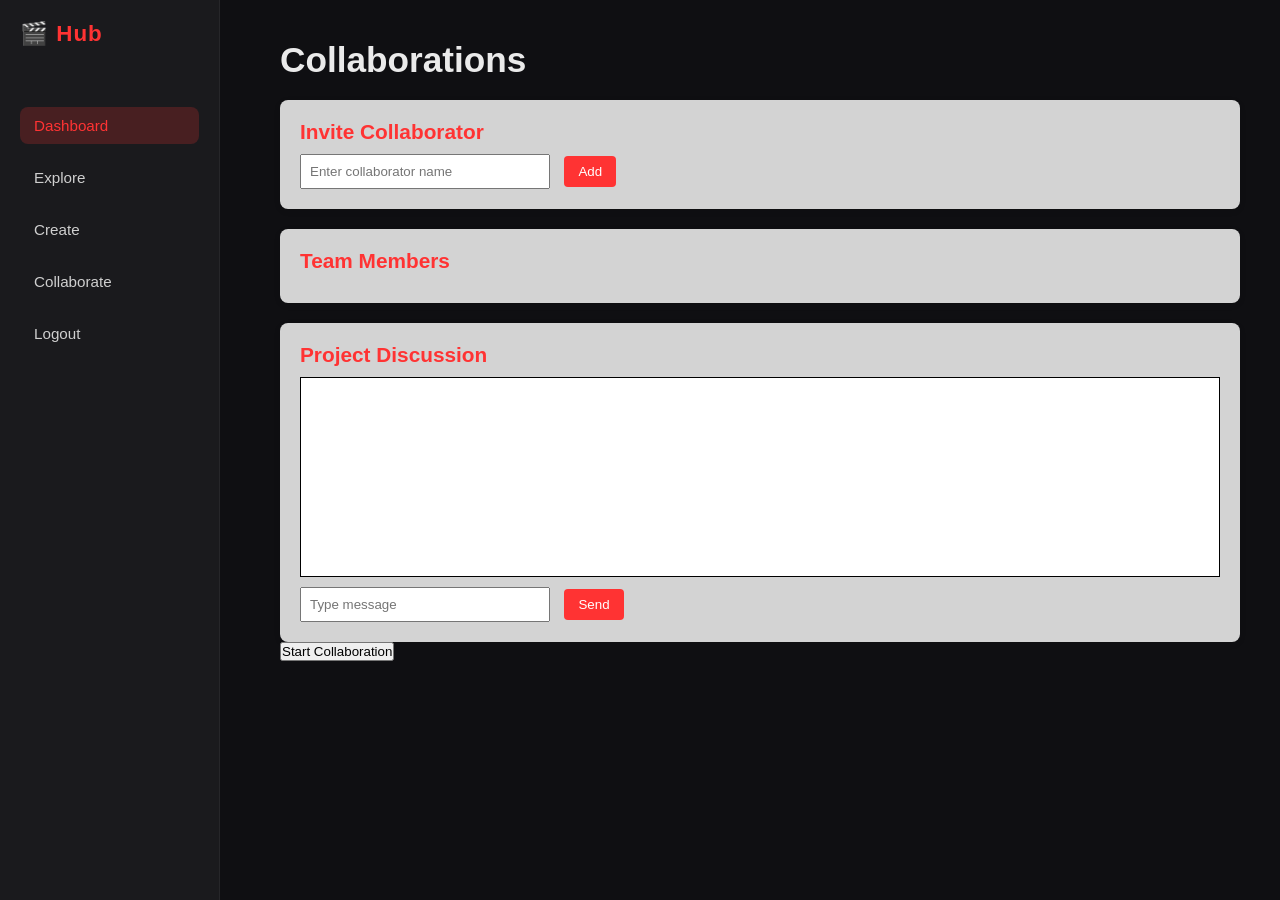
<file: collaborate.html>
<!DOCTYPE html>
<html>
<head>
  <title>Collaborate</title>
  <link rel="stylesheet" href="style5.css">
</head>
<body>

<div style="width:220px; background:#1a1a1d; height:100vh; position:fixed;">
  <h3 style="padding:20px;">🎬 Hub</h3>
  <nav style="display:flex; flex-direction:column; gap:15px; padding:20px;">
    <a href="dashboard.html">Dashboard</a>
    <a href="explore.html">Explore</a>
    <a href="create.html">Create</a>
    <a href="collaborate.html">Collaborate</a>
    <a href="index.html">Logout</a>
  </nav>
</div>

<div style="margin-left:240px; padding:40px;">

<h1>Collaborations</h1>

<div class="collab-box">
<h3>Invite Collaborator</h3>
<input type="text" id="collabInput" placeholder="Enter collaborator name">
<button id="addCollabBtn">Add</button>
</div>

<div class="collab-box">
<h3>Team Members</h3>
<ul id="collabList"></ul>
</div>

<div class="collab-box">
<h3>Project Discussion</h3>

<div id="chatBox"></div>

<input type="text" id="messageInput" placeholder="Type message">
<button id="sendBtn">Send</button>

</div>
<div class="start-collab-container">
  <button id="startCollabBtn">Start Collaboration</button>
</div>

</div>

<script src="collaborate.js"></script>

</body>
</html>
</file>
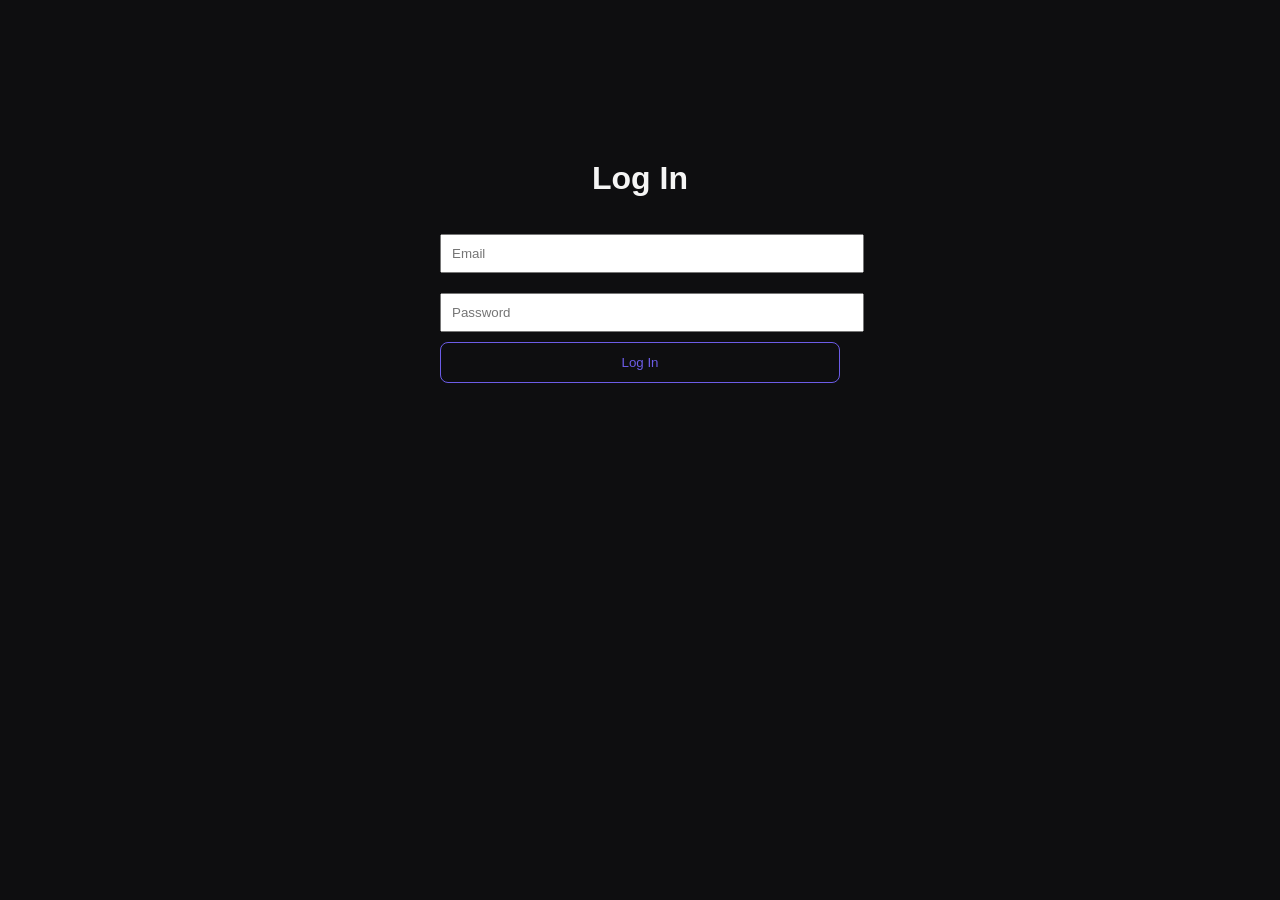
<file: login.html>
<!DOCTYPE html>
<html>
<head>
  <title>Login</title>
  <link rel="stylesheet" href="style2.css">
</head>
<body>

<div class="container" style="max-width: 400px; padding-top: 100px;">
  <h2>Log In</h2>

  <form>
    <input type="email" placeholder="Email" style="width:100%; margin:10px 0; padding:10px;">
    <input type="password" placeholder="Password" style="width:100%; margin:10px 0; padding:10px;">
    
    <a href="dashboard.html">
      <button type="button" style="width:100%;">Log In</button>
    </a>
  </form>
</div>

</body>
</html>
</file>
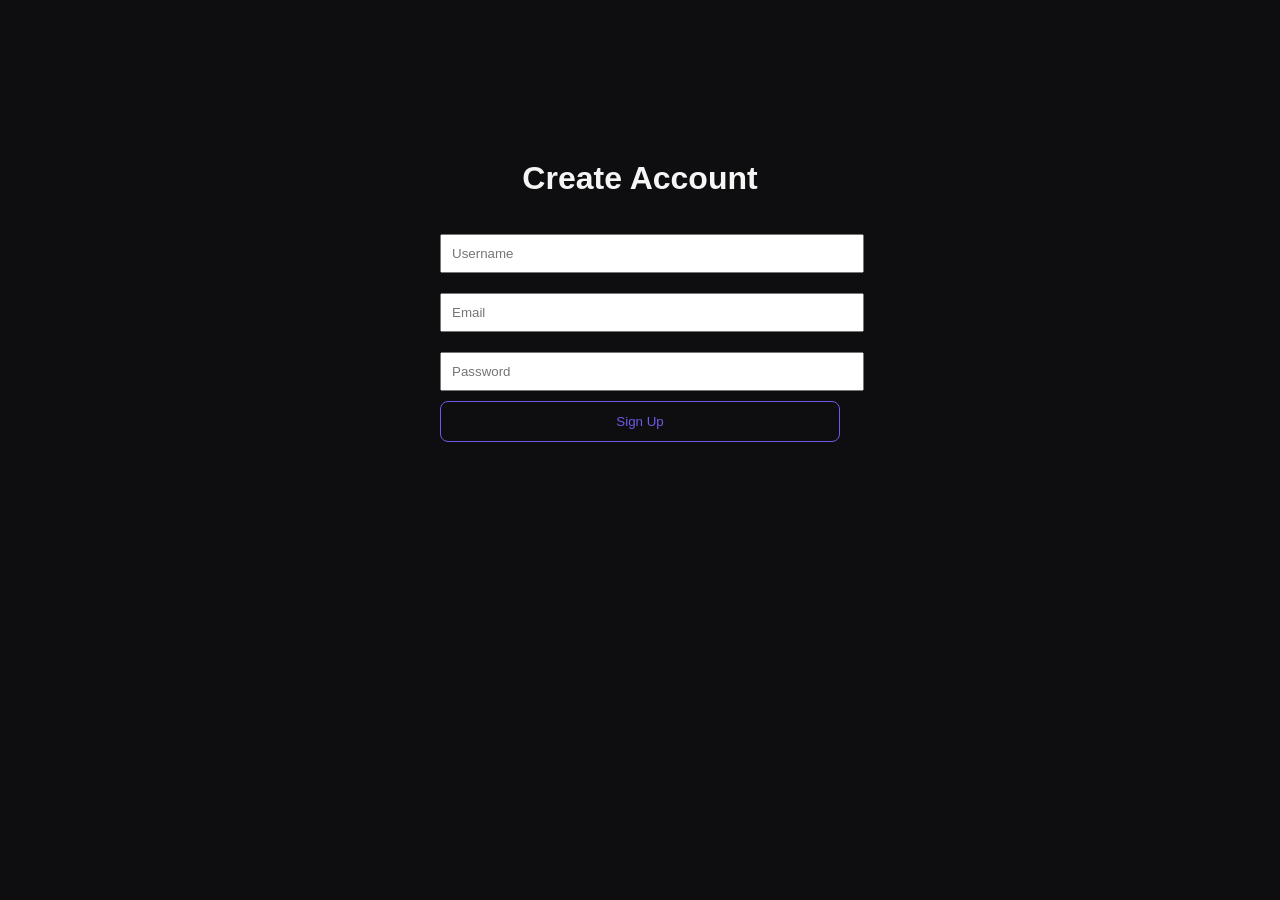
<file: signup.html>
<!DOCTYPE html>
<html>
<head>
  <title>Sign Up</title>
  <link rel="stylesheet" href="style2.css">
</head>
<body>

<div class="container" style="max-width: 400px; padding-top: 100px;">
  <h2>Create Account</h2>

  <form>
    <input placeholder="Username" style="width:100%; margin:10px 0; padding:10px;">
    <input type="email" placeholder="Email" style="width:100%; margin:10px 0; padding:10px;">
    <input type="password" placeholder="Password" style="width:100%; margin:10px 0; padding:10px;">
    
    <a href="dashboard.html">
      <button type="button" style="width:100%;">Sign Up</button>
    </a>
  </form>
</div>

</body>
</html>
</file>
<file: style5.css>
/* Reset & base */
* {
  margin: 0;
  padding: 0;
  box-sizing: border-box;
}

body {
  font-family: "Segoe UI", sans-serif;
  background-color: #0f0f12;
  color: #eaeaea;
}

/* Sidebar */
div[style*="position:fixed"] {
  width: 220px;
  height: 100vh;
  background: linear-gradient(180deg, #1a1a1d, #111);
  position: fixed;
  top: 0;
  left: 0;
  border-right: 1px solid rgba(255, 255, 255, 0.05);
}

/* Sidebar title */
div[style*="position:fixed"] h3 {
  color: #ff3333;
  font-size: 1.4rem;
  letter-spacing: 1px;
}

/* Sidebar navigation */
nav {
  margin-top: 20px;
}

nav a {
  text-decoration: none;
  color: #cfcfcf;
  padding: 10px 14px;
  border-radius: 8px;
  transition: all 0.3s ease;
  font-size: 0.95rem;
}

/* Hover effect */
nav a:hover {
  background-color: rgba(255, 51, 51, 0.15);
  color: #ff3333;
  transform: translateX(6px);
}

/* Active link (optional) */
nav a:first-child {
  background-color: rgba(255, 51, 51, 0.2);
  color: #ff3333;
}

/* Main content */
div[style*="margin-left"] {
  margin-left: 240px;
  padding: 40px;
}

/* Headings */
h1 {
  font-size: 2.2rem;
  margin-bottom: 10px;
}

h3 {
  font-size: 1.3rem;
  margin-bottom: 10px;
  color: #ff3333;
}

/* Text */
p {
  color: #bdbdbd;
  line-height: 1.6;
}

/* Empty state */
p:last-of-type {
  margin-top: 10px;
  font-style: italic;
  opacity: 0.8;
}
/* Profile header */
.profile-header {
  display: flex;
  justify-content: space-between;
  align-items: center;
  background: rgba(255, 255, 255, 0.02);
  padding: 30px;
  border-radius: 16px;
  margin-bottom: 40px;
}

/* Left side */
.profile-left {
  display: flex;
  align-items: center;
  gap: 20px;
}

.avatar {
  width: 70px;
  height: 70px;
  border-radius: 50%;
  background: linear-gradient(135deg, #ff3333, #ff6a6a);
  display: flex;
  align-items: center;
  justify-content: center;
  font-size: 1.8rem;
  font-weight: bold;
  color: #fff;
}

.user-info h1 {
  font-size: 1.8rem;
  margin-bottom: 6px;
}

.role {
  color: #ff3333;
  font-size: 0.9rem;
  letter-spacing: 0.5px;
}

.tagline {
  color: #bdbdbd;
  font-size: 0.9rem;
  margin-top: 4px;
}

/* Stats */
.profile-stats {
  display: flex;
  gap: 30px;
}

.stat {
  text-align: center;
}

.stat .number {
  font-size: 1.6rem;
  font-weight: bold;
  display: block;
}

.stat .label {
  font-size: 0.8rem;
  color: #aaa;
}
/* Gallery */
.gallery-section {
  margin-top: 30px;
}

.gallery-section h2 {
  font-size: 1.4rem;
  margin-bottom: 16px;
}

/* Horizontal row */
.gallery-row {
  display: flex;
  gap: 20px;
  overflow-x: auto;
  padding-bottom: 10px;
}

.gallery-row::-webkit-scrollbar {
  height: 6px;
}

.gallery-row::-webkit-scrollbar-thumb {
  background: rgba(255, 255, 255, 0.2);
  border-radius: 10px;
}

/* Animation cards */
.animation-card {
  min-width: 220px;
  height: 130px;
  background: #1a1a1d;
  border-radius: 12px;
  position: relative;
  overflow: hidden;
  flex-shrink: 0;
  cursor: pointer;
  transition: transform 0.3s ease;
}

.animation-card:hover {
  transform: scale(1.05);
}

/* Empty state card */
.animation-card.empty {
  display: flex;
  flex-direction: column;
  align-items: center;
  justify-content: center;
  color: #aaa;
  border: 2px dashed rgba(255, 255, 255, 0.15);
}

.animation-card.empty span {
  font-size: 2.5rem;
  color: #ff3333;
}

.animation-card.empty p {
  margin-top: 8px;
  font-size: 0.85rem;
  text-align: center;
}
/* Card hover motion */
.animation-card {
  transition: transform 0.35s ease, box-shadow 0.35s ease;
}

.animation-card:hover {
  transform: scale(1.08) translateY(-6px);
  box-shadow: 0 20px 40px rgba(0, 0, 0, 0.6);
  z-index: 10;
}

/* Overlay */
.card-overlay {
  position: absolute;
  inset: 0;
  background: linear-gradient(
    to top,
    rgba(0, 0, 0, 0.85),
    rgba(0, 0, 0, 0.2),
    transparent
  );
  opacity: 0;
  transition: opacity 0.3s ease;
}

/* Show overlay on hover */
.animation-card:hover .card-overlay {
  opacity: 1;
}

/* Play icon */
.play-icon {
  position: absolute;
  top: 50%;
  left: 50%;
  transform: translate(-50%, -50%) scale(0.8);
  font-size: 2.5rem;
  color: #fff;
  opacity: 0;
  transition: opacity 0.3s ease, transform 0.3s ease;
}

.animation-card:hover .play-icon {
  opacity: 1;
  transform: translate(-50%, -50%) scale(1);
}

/* Card info */
.card-info {
  position: absolute;
  bottom: 12px;
  left: 12px;
  right: 12px;
  transform: translateY(10px);
  opacity: 0;
  transition: all 0.3s ease;
}

.animation-card:hover .card-info {
  transform: translateY(0);
  opacity: 1;
}

.card-info h4 {
  font-size: 0.9rem;
  margin-bottom: 4px;
}

.card-info p {
  font-size: 0.75rem;
  color: #ccc;
}
.gallery-row:hover .animation-card:not(:hover) {
  opacity: 0.4;
}
/* Make the "Create New" card stand out */
.animation-card.empty {
  background: #1a1a1d; /* dark base */
  border: 2px dashed #ff3333; /* dashed red border to catch attention */
  color: #ff3333;
  display: flex;
  flex-direction: column;
  align-items: center;
  justify-content: center;
  font-weight: bold;
  cursor: pointer;
  transition: transform 0.3s ease, background 0.3s ease;
}

.animation-card.empty span {
  font-size: 3rem;
  margin-bottom: 8px;
}

.animation-card.empty p {
  font-size: 0.9rem;
  text-align: center;
}

/* Hover effect for the empty card */
.animation-card.empty:hover {
  transform: scale(1.05);
  background: rgba(255, 51, 51, 0.1);
}
/* Modal container */
.modal {
  display: none;
  position: fixed;
  z-index: 1000;
  left: 0;
  top: 0;
  width: 100%;
  height: 100%;
  overflow: auto;
  background-color: rgba(0,0,0,0.85);
  backdrop-filter: blur(4px);
  animation: fadeIn 0.3s ease;
}

/* Fade-in animation */
@keyframes fadeIn {
  from { opacity: 0; }
  to { opacity: 1; }
}

/* Modal content */
.modal-content {
  background-color: #111;
  margin: 5% auto;
  padding: 20px;
  border-radius: 16px;
  width: 500px;
  max-width: 90%;
  color: #fff;
  text-align: center;
  position: relative;
  box-shadow: 0 0 20px rgba(255, 51, 51, 0.5);
  transform: scale(0.9);
  animation: popIn 0.25s forwards;
}

@keyframes popIn {
  to { transform: scale(1); }
}

/* Close button */
.modal .close {
  position: absolute;
  top: 12px;
  right: 16px;
  color: #ff3333;
  font-size: 1.8rem;
  cursor: pointer;
  transition: color 0.2s;
}

.modal .close:hover {
  color: #ff6666;
}

/* Modal Title */
#modalTitle {
  font-size: 1.4rem;
  margin-bottom: 8px;
  letter-spacing: 0.5px;
}

/* Modal info text */
#modalInfo {
  font-size: 0.9rem;
  color: #aaa;
  margin-bottom: 16px;
}

/* Video container */
.modal-video {
  position: relative;
  width: 100%;
  padding-top: 56
}
/* Hide delete button by default */
.animation-card .delete-btn {
  position: absolute;
  top: 8px;
  right: 8px;
  background:#aaa;
  border: none;
  color: #fff;
  font-size: 0.9rem;
  padding: 4px 6px;
  border-radius: 6px;
  cursor: pointer;
  opacity: 0; /* hidden */
  pointer-events: none; /* prevents accidental clicks */
  transition: opacity 0.2s ease, transform 0.2s ease;
}

/* Show delete button on hover */
.animation-card:hover .delete-btn {
  opacity: 1;
  pointer-events: auto;
  transform: scale(1.1);
}
/* ------------------------
   Profile Section (Avatar + Info) Horizontal Layout
------------------------- */
.profile-section {
  display: flex;
  flex-wrap: nowrap;       /* No wrapping on desktop */
  align-items: center;     /* Vertically align avatar and info */
  gap: 30px;
  margin-bottom: 25px;
}

/* Avatar styling stays the same */
.profile-avatar {
  flex: 0 0 auto;           /* fixed width for avatar */
  text-align: center;
  position: relative;
}

.profile-avatar img {
  width: 120px;
  height: 120px;
  border-radius: 50%;
  object-fit: cover;
  border: 3px solid #ff3333;
  box-shadow: 0 0 15px rgba(255, 51, 51, 0.3);
}

/* Profile info aligns to the right of avatar */
.profile-info {
  flex: 1;                  /* take remaining space */
  display: flex;
  flex-direction: column;   /* name, bio, button stacked */
  justify-content: center;  /* vertically center with avatar */
}

.profile-info h2 {
  margin: 0 0 6px 0;
  font-size: 1.4rem;
  color: #fff;
}

.profile-info p {
  margin: 0 0 10px 0;
  color: #aaa;
  font-size: 0.95rem;
}


.profile-info .btn-edit {
  width: fit-content;
  margin-top: 5px;
}


@media (max-width: 600px) {
  .profile-section {
    flex-direction: column;  
    align-items: center;
  }

  .profile-info {
    text-align: center;
  }
}
.btn-edit{
    background-color: #0f0f12;
    color: #aaa;
    border: #0f0f12;
}
.private-gallery {
  background: #1c1c1f;
  padding: 20px;
  border-radius: 12px;
  margin-top: 40px;
  box-shadow: 0 0 20px rgba(255, 51, 51, 0.15);
  color: #fff;
}

.private-gallery h3 {
  margin-bottom: 10px;
  font-size: 1.3rem;
}

.private-gallery p {
  font-size: 0.9rem;
  color: #aaa;
  margin-bottom: 15px;
}

.btn-toggle {
  padding: 6px 14px;
  background: #ff3333;
  color: #fff;
  border: none;
  border-radius: 8px;
  cursor: pointer;
  font-weight: 500;
  transition: transform 0.2s ease, box-shadow 0.2s ease;
}

.btn-toggle:hover {
  transform: scale(1.05);
  box-shadow: 0 0 12px rgba(255, 51, 51, 0.7);
}

.gallery-container {
  margin-top: 15px;
  display: flex;
  flex-wrap: wrap;
  gap: 20px;
}

.hidden {
  display: none;
}

.gallery-container .animation-card {
  width: 150px;
  height: 100px;
  background: #222;
  border-radius: 8px;
  display: flex;
  align-items: center;
  justify-content: center;
  color: #fff;
  cursor: pointer;
  position: relative;
}
/* Container */
.gallery-container {
  display: flex;
  flex-wrap: wrap;
  gap: 20px;
  margin-top: 15px;
}

/* Individual animation card */
.animation-card {
  width: 150px;
  height: 100px;
  background: #222;
  border-radius: 10px;
  overflow: hidden;
  position: relative;
  cursor: pointer;
  display: flex;
  align-items: center;
  justify-content: center;
  color: #fff;
  font-size: 0.9rem;
  transition: transform 0.2s ease, box-shadow 0.2s ease;
}

/* Hover effect */
.animation-card:hover {
  transform: scale(1.05);
  box-shadow: 0 0 15px rgba(255, 51, 51, 0.7);
}

/* Delete button overlay */
.animation-card .delete-btn {
  position: absolute;
  top: 4px;
  right: 4px;
  background: rgba(255, 51, 51, 0.9);
  border: none;
  border-radius: 50%;
  width: 22px;
  height: 22px;
  color: #fff;
  font-size: 0.9rem;
  display: flex;
  align-items: center;
  justify-content: center;
  opacity: 0;
  transition: opacity 0.2s ease;
  cursor: pointer;
}

.animation-card:hover .delete-btn {
  opacity: 1;
}

/* Responsive */
@media (max-width: 600px) {
  .animation-card {
    width: 45%;
    height: 90px;
  }
}

@media (max-width: 400px) {
  .animation-card {
    width: 100%;
    height: 80px;
  }
}
.collab-box{
background:#D3D3D3;
padding:20px;
margin-top:20px;
border-radius:8px;
box-shadow:0 2px 6px rgba(0,0,0,0.1);
}

.collab-box input{
padding:8px;
width:250px;
margin-right:10px;
}

.collab-box button{
padding:8px 14px;
background:#ff3333;
color:white;
border:none;
border-radius:4px;
cursor:pointer;
}

.collab-box button:hover{
background:#45a049;
}

#collabList{
list-style:none;
padding:0;
margin-top:10px;
}

#collabList li{
background:#fff;
padding:8px;
margin-top:5px;
border-radius:4px;
display:flex;
justify-content:space-between;
color: black;
font-family: 'Times New Roman', Times, serif;
}

.removeBtn{
background:red;
color:black;
border:none;
padding:4px 8px;
cursor:pointer;
border-radius:4px;
}

#chatBox{
height:200px;
border:1px solid black;
overflow-y:auto;
padding:10px;
margin-top:10px;
margin-bottom:10px;
background:#fff;
color: black;
font-family: 'Times New Roman', Times, serif;
}

.message{
background:#dfe6e9;
padding:8px;
margin-top:5px;
border-radius:5px;
}
</file>
<file: style2.css>
@font-face {
    font-family: 'vroom-vroom-font';
    src: url("fonts/vroom-vroom-font/VroomVroomDemo-nRMmO.ttf") format('truetype');
    font-weight: normal;
    font-style: normal;
}

/* ================= GLOBAL ================= */

body {
    background-color: #0e0e10;
    color: #f5f5f5;
    font-family: 'Segoe UI', sans-serif;
    scroll-behavior: smooth; /* smooth scrolling */
    margin: 0;
    padding: 0;
}

a {
    text-decoration: none;
    color: inherit;
}

/* ================= BUTTONS ================= */

button {
    background: transparent;
    border: 1px solid #6c5ce7;
    padding: 12px 20px;
    color: #6c5ce7;
    border-radius: 8px;
    cursor: pointer;
    transition: all 0.3s ease;
}

button.secondary {
    background: transparent;
    border: 1px solid #6c5ce7;
}

button :hover {
    color: #fff;
    background-color: #6c5ce7;
}

/* ================= HEADER ================= */

header {
   text-align: right;
    padding: 20px 50px;
    background-color: #eeeeee; /* dull white */
    border-bottom: 1px solid rgba(0, 0, 0, 0.1);
    position: sticky;
    top: 0;
    z-index: 1000;
    font-size: 16px;
}

header button {
    color: #6c5ce7;
    font-size: 15px;
}
section {
    padding: 120px 20px;
    min-height: 100vh;
    display: flex;
    flex-direction: column;
    justify-content: center;
    align-items: center;
    transition: opacity 0.8s ease, transform 0.8s ease;
    scroll-snap-align: start; /* snap effect */
    transform: translateY(50px);
}
section.active {
    opacity: 1;
    transform: translateY(0);
}

.container, .container1, .second-part {
    width: 90%;
    max-width: 1200px;
    margin: auto;
    text-align: center;
}

.container h1 {
    font-family: 'vroom-vroom-font', sans-serif;
    font-weight: bolder;
    font-size: 60px;
    text-align: center;
    margin-bottom: 40px;
}
.container h1:hover {
    color: #6c5ce7;
}
.second-part {
    background-color: #ffffff; /* remove background image */
    color: #0e0e10;
    border: 1px solid #6c5ce7;
    border-width: 4px;
    padding: 70px;
    margin: 60px 0;
    border-radius: 12px;
    box-shadow: 0px 4px 20px rgba(0, 0, 0, 0.05);
}
.container1 {
    margin-top: 60px;
}


.event-list {
    display: grid;
    grid-template-columns: repeat(auto-fit, minmax(200px, 1fr));
    gap: 30px;
    margin-top: 40px;
}

.event-card {
    padding: 40px 20px;
    border: 1px solid #6c5ce7;
    border-radius: 12px;
    transition: transform 0.3s ease, box-shadow 0.3s ease;
    background-color: #fff;
}

.event-card h2 {
    font-weight: lighter;
    color: #0e0e10;
}
.event-card:hover {
    transform: translateY(-10px);
    box-shadow: 0 10px 30px rgba(0,0,0,0.1);
}
.container h2 {
    margin-top: 60px;
    font-size: 32px;
}
html {
    scroll-snap-type: y mandatory;
}
</file>
